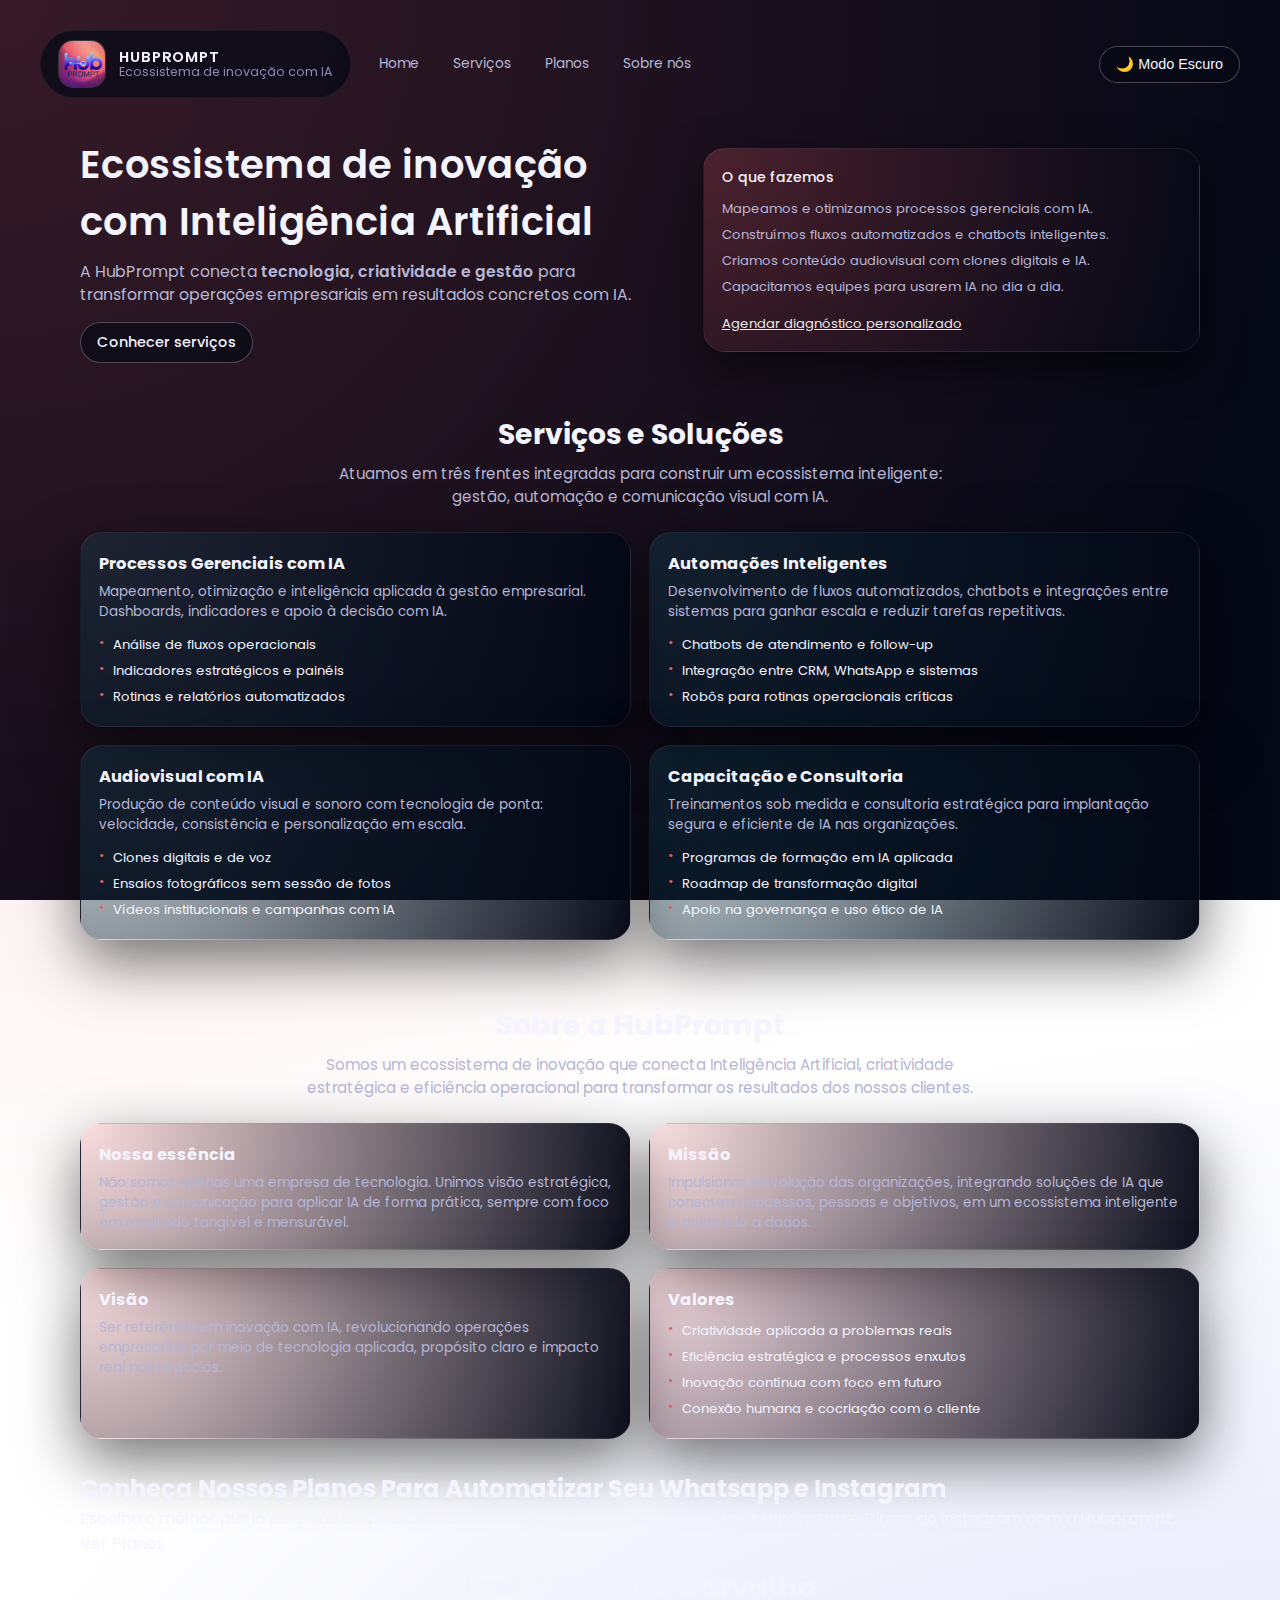
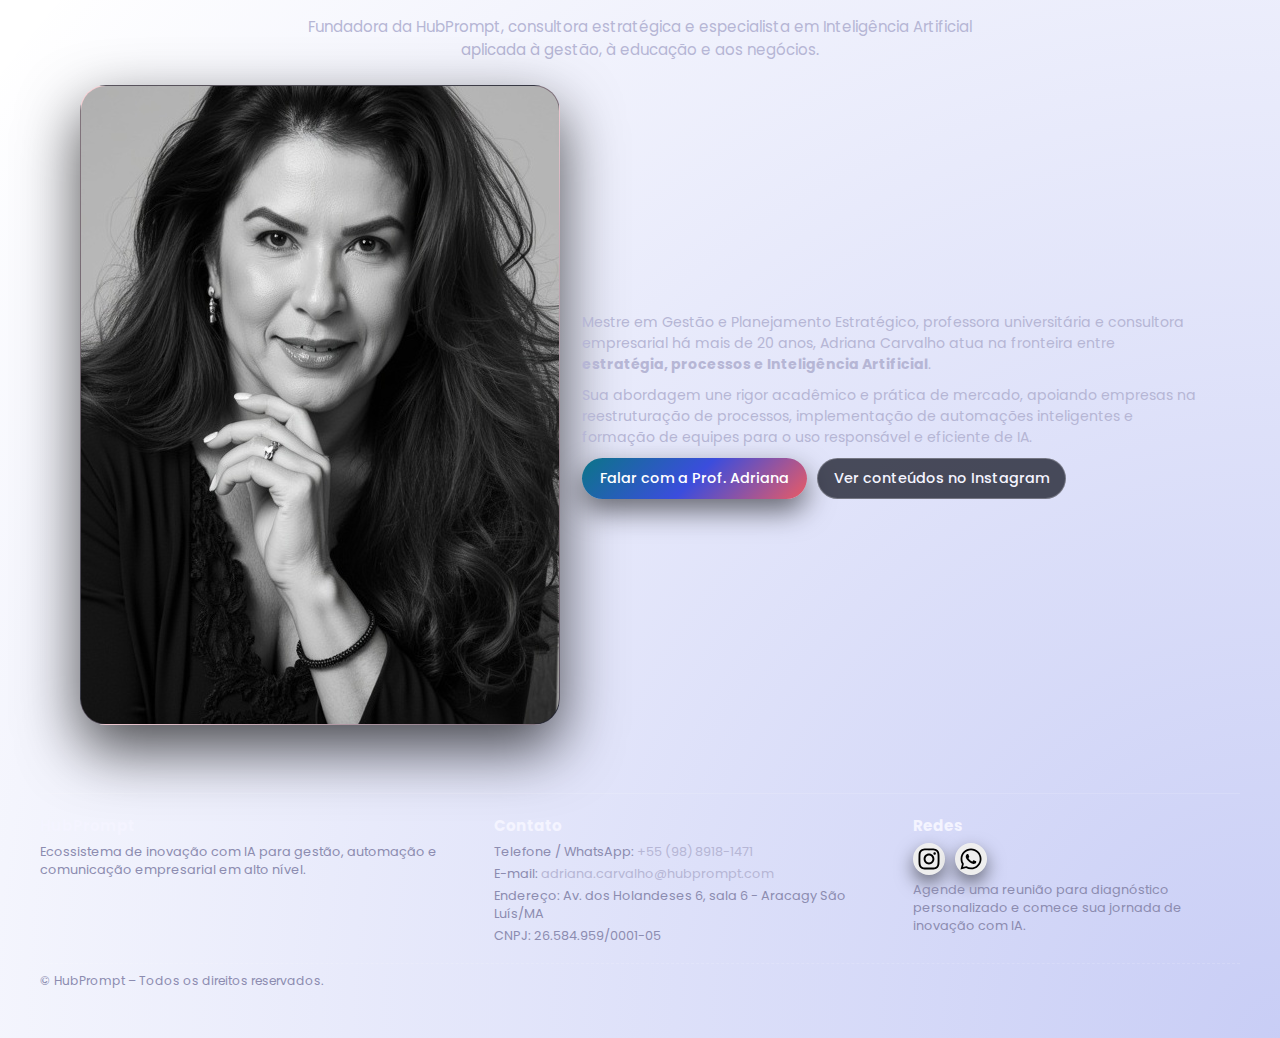
<file: index.html>
<!DOCTYPE html>
<html lang="pt-br">

<head>
    <meta charset="UTF-8" />
    <meta name="viewport" content="width=device-width, initial-scale=1.0" />
    <title>HubPrompt – Ecossistema de Inovação com IA</title>

    <!-- Fonte Google -->
    <link rel="preconnect" href="https://fonts.googleapis.com">
    <link rel="preconnect" href="https://fonts.gstatic.com" crossorigin>
    <link href="https://fonts.googleapis.com/css2?family=Poppins:wght@300;400;500;600;700&display=swap"
        rel="stylesheet">

    <!-- Ícones (Instagram / WhatsApp) -->
    <link rel="stylesheet" href="https://cdnjs.cloudflare.com/ajax/libs/font-awesome/6.5.0/css/all.min.css"
        integrity="sha512-DTOQO9RWCH3ppGqcWaEA1BIZOC6xxalwEsw9c2QQeAIftl+Vegovlnee1c9QX4TctnWMn13TZye+giMm8e2LwA=="
        crossorigin="anonymous" referrerpolicy="no-referrer" />

    <link rel="stylesheet" href="./style.css" />
</head>

<body>
    <div class="page-wrapper">

        <!-- HEADER + MENU -->
        <header class="top-bar">
            <div class="brand">
                <img src="./assets/Imagem do WhatsApp de 2025-10-01 à(s) 16.12.24_e178acae.jpg" alt="HubPrompt"
                    class="brand-logo">
                <div class="brand-text">
                    <span class="brand-name">HubPrompt</span>
                    <span class="brand-tagline">Ecossistema de inovação com IA</span>
                </div>
            </div>

            <nav class="main-nav">
                <a href="./index.html" style="text-decoration: none;">Home</a>
                <a href="#servicos" style="text-decoration: none;">Serviços</a>
                <a href="planos.html" style="text-decoration: none;">Planos</a>
                <a href="#sobre" style="text-decoration: none;">Sobre nós</a>
            </nav>

            <!-- Botão para alternar o tema -->
            <button id="theme-toggle" class="btn-secondary" style="margin-left:auto;">
                🌙 Modo Escuro
            </button>
        </header>


        <main class="hero">

            <!-- HOME -->
            <section id="home" class="section home-section">
                <div class="home-content">
                    <div class="home-text">
                        <h1>Ecossistema de inovação com Inteligência Artificial</h1>
                        <p class="home-lead">
                            A HubPrompt conecta <strong>tecnologia, criatividade e gestão</strong> para
                            transformar operações empresariais em resultados concretos com IA.
                        </p>

                        <div class="home-actions">
                            <a href="#servicos" class="btn-secondary" style="text-decoration: none;">
                                Conhecer serviços
                            </a>
                        </div>
                    </div>

                    <div class="home-highlight">
                        <div class="home-card">
                            <p class="home-card-title">O que fazemos</p>
                            <ul class="home-card-list">
                                <li>Mapeamos e otimizamos processos gerenciais com IA.</li>
                                <li>Construímos fluxos automatizados e chatbots inteligentes.</li>
                                <li>Criamos conteúdo audiovisual com clones digitais e IA.</li>
                                <li>Capacitamos equipes para usarem IA no dia a dia.</li>
                            </ul>
                            <a href="mailto:adriana.carvalho@hubprompt.com" style="text-decoration: underline;"
                                class="home-card-link">
                                Agendar diagnóstico personalizado
                            </a>
                        </div>
                    </div>
                </div>
            </section>

            <!-- SERVIÇOS -->
            <section id="servicos" class="section services-section">
                <header class="section-header">
                    <h2>Serviços e Soluções</h2>
                    <p>
                        Atuamos em três frentes integradas para construir um ecossistema inteligente:<br>
                        gestão, automação e comunicação visual com IA.
                    </p>
                </header>

                <div class="services-grid">
                    <article class="service-card">
                        <h3>Processos Gerenciais com IA</h3>
                        <p>
                            Mapeamento, otimização e inteligência aplicada à gestão empresarial.
                            Dashboards, indicadores e apoio à decisão com IA.
                        </p>
                        <ul>
                            <li>Análise de fluxos operacionais</li>
                            <li>Indicadores estratégicos e painéis</li>
                            <li>Rotinas e relatórios automatizados</li>
                        </ul>
                    </article>

                    <article class="service-card">
                        <h3>Automações Inteligentes</h3>
                        <p>
                            Desenvolvimento de fluxos automatizados, chatbots e integrações entre
                            sistemas para ganhar escala e reduzir tarefas repetitivas.
                        </p>
                        <ul>
                            <li>Chatbots de atendimento e follow-up</li>
                            <li>Integração entre CRM, WhatsApp e sistemas</li>
                            <li>Robôs para rotinas operacionais críticas</li>
                        </ul>
                    </article>

                    <article class="service-card">
                        <h3>Audiovisual com IA</h3>
                        <p>
                            Produção de conteúdo visual e sonoro com tecnologia de ponta: velocidade,
                            consistência e personalização em escala.
                        </p>
                        <ul>
                            <li>Clones digitais e de voz</li>
                            <li>Ensaios fotográficos sem sessão de fotos</li>
                            <li>Vídeos institucionais e campanhas com IA</li>
                        </ul>
                    </article>

                    <article class="service-card">
                        <h3>Capacitação e Consultoria</h3>
                        <p>
                            Treinamentos sob medida e consultoria estratégica para implantação segura
                            e eficiente de IA nas organizações.
                        </p>
                        <ul>
                            <li>Programas de formação em IA aplicada</li>
                            <li>Roadmap de transformação digital</li>
                            <li>Apoio na governança e uso ético de IA</li>
                        </ul>
                    </article>
                </div>
            </section>

            <!-- SOBRE NÓS -->
            <section id="sobre" class="section about-section">
                <header class="section-header">
                    <h2>Sobre a HubPrompt</h2>
                    <p>
                        Somos um ecossistema de inovação que conecta Inteligência Artificial, criatividade estratégica
                        e eficiência operacional para transformar os resultados dos nossos clientes.
                    </p>
                </header>

                <div class="about-grid">
                    <article class="about-card">
                        <h3>Nossa essência</h3>
                        <p>
                            Não somos apenas uma empresa de tecnologia. Unimos visão estratégica, gestão e comunicação
                            para aplicar IA de forma prática, sempre com foco em resultado tangível e mensurável.
                        </p>
                    </article>

                    <article class="about-card">
                        <h3>Missão</h3>
                        <p>
                            Impulsionar a evolução das organizações, integrando soluções de IA que conectem processos,
                            pessoas e objetivos, em um ecossistema inteligente e orientado a dados.
                        </p>
                    </article>

                    <article class="about-card">
                        <h3>Visão</h3>
                        <p>
                            Ser referência em inovação com IA, revolucionando operações empresariais por meio de
                            tecnologia aplicada, propósito claro e impacto real nos negócios.
                        </p>
                    </article>

                    <article class="about-card">
                        <h3>Valores</h3>
                        <ul>
                            <li>Criatividade aplicada a problemas reais</li>
                            <li>Eficiência estratégica e processos enxutos</li>
                            <li>Inovação contínua com foco em futuro</li>
                            <li>Conexão humana e cocriação com o cliente</li>
                        </ul>
                    </article>
                </div>
            </section>

            <!-- PLANOS -->
            <section class="section-planos">
                <div class="conteudo-planos">
                    <h2>Conheça Nossos Planos Para Automatizar Seu Whatsapp e Instagram</h2>
                    <p>Escolha o melhor plano para sua empresa e transforme o seu atendimento digital por WhatsApp e
                        Direct do instagram com a Hubprompt.</p>
                    <a href="planos.html" class="btn-planos" style="text-decoration: none;">Ver Planos</a>
                </div>
            </section>


            <!-- PROF. ADRIANA -->
            <section id="adriana" class="section adriana-section">
                <header class="section-header">
                    <h2>Prof.ª Adriana Carvalho</h2>
                    <p>
                        Fundadora da HubPrompt, consultora estratégica e especialista em Inteligência Artificial
                        aplicada
                        à gestão, à educação e aos negócios.
                    </p>
                </header>

                <div class="adriana-grid">
                    <div class="adriana-photo-wrap">
                        <div class="adriana-photo-placeholder">
                            <span>Foto da Prof. Adriana<br><img
                                    src="./assets/Imagem do WhatsApp de 2025-10-02 à(s) 09.31.58_2d2913b9.jpg"
                                    alt=""></span>
                        </div>
                        <!-- Exemplo quando tiver a imagem:
                    <img src="./assets/prof-adriana.jpg" alt="Prof.ª Adriana Carvalho" class="adriana-photo">
                    -->
                    </div>

                    <div class="adriana-content">
                        <p>
                            Mestre em Gestão e Planejamento Estratégico, professora universitária e consultora
                            empresarial há mais de 20 anos, Adriana Carvalho atua na fronteira entre
                            <strong>estratégia, processos e Inteligência Artificial</strong>.
                        </p>
                        <p>
                            Sua abordagem une rigor acadêmico e prática de mercado, apoiando empresas na
                            reestruturação de processos, implementação de automações inteligentes e formação
                            de equipes para o uso responsável e eficiente de IA.
                        </p>

                        <div class="adriana-cta">
                            <a href="https://wa.me/559889181471?text=Ol%C3%A1%2C%20Prof.%C2%AA%20Adriana%2C%20vim%20do%20site%20da%20HubPrompt%20e%20gostaria%20de%20agendar%20uma%20conversa."
                                target="_blank" rel="noopener" class="btn-primary btn-home" style="text-decoration: none;">
                                Falar com a Prof. Adriana
                            </a>
                            <a href="https://www.instagram.com/hubprompt.ofc/" target="_blank" rel="noopener"
                                class="btn-secondary">
                                Ver conteúdos no Instagram
                            </a>
                        </div>
                    </div>
                </div>
            </section>
        </main>

        <!-- RODAPÉ -->
        <footer class="site-footer">
            <div class="footer-main">
                <div class="footer-block">
                    <h4>HubPrompt</h4>
                    <p>
                        Ecossistema de inovação com IA para gestão, automação e comunicação
                        empresarial em alto nível.
                    </p>
                </div>

                <div class="footer-block">
                    <h4>Contato</h4>
                    <p>Telefone / WhatsApp:
                        <a href="https://wa.me/559889181471?text=Ol%C3%A1%2C%20vim%20do%20site%20da%20HubPrompt%20e%20quero%20falar%20sobre%20as%20solu%C3%A7%C3%B5es%20com%20IA."
                            target="_blank" rel="noopener">
                            +55 (98) 8918-1471
                        </a>
                    </p>
                    <p>E-mail: <a href="mailto:adriana.carvalho@hubprompt.com">adriana.carvalho@hubprompt.com</a></p>
                    <p>Endereço: Av. dos Holandeses 6, sala 6 - Aracagy São Luís/MA</p>
                    <p>CNPJ: 26.584.959/0001-05</p>
                </div>

                <div class="footer-block">
                    <h4>Redes</h4>
                    <div class="footer-social">
                        <a href="https://www.instagram.com/hubprompt.ofc/" target="_blank" rel="noopener"
                            class="social-link">
                            <svg xmlns="http://www.w3.org/2000/svg"
                                viewBox="0 0 640 640"><!--!Font Awesome Free v7.1.0 by @fontawesome - https://fontawesome.com License - https://fontawesome.com/license/free Copyright 2025 Fonticons, Inc.-->
                                <path
                                    d="M320.3 205C256.8 204.8 205.2 256.2 205 319.7C204.8 383.2 256.2 434.8 319.7 435C383.2 435.2 434.8 383.8 435 320.3C435.2 256.8 383.8 205.2 320.3 205zM319.7 245.4C360.9 245.2 394.4 278.5 394.6 319.7C394.8 360.9 361.5 394.4 320.3 394.6C279.1 394.8 245.6 361.5 245.4 320.3C245.2 279.1 278.5 245.6 319.7 245.4zM413.1 200.3C413.1 185.5 425.1 173.5 439.9 173.5C454.7 173.5 466.7 185.5 466.7 200.3C466.7 215.1 454.7 227.1 439.9 227.1C425.1 227.1 413.1 215.1 413.1 200.3zM542.8 227.5C541.1 191.6 532.9 159.8 506.6 133.6C480.4 107.4 448.6 99.2 412.7 97.4C375.7 95.3 264.8 95.3 227.8 97.4C192 99.1 160.2 107.3 133.9 133.5C107.6 159.7 99.5 191.5 97.7 227.4C95.6 264.4 95.6 375.3 97.7 412.3C99.4 448.2 107.6 480 133.9 506.2C160.2 532.4 191.9 540.6 227.8 542.4C264.8 544.5 375.7 544.5 412.7 542.4C448.6 540.7 480.4 532.5 506.6 506.2C532.8 480 541 448.2 542.8 412.3C544.9 375.3 544.9 264.5 542.8 227.5zM495 452C487.2 471.6 472.1 486.7 452.4 494.6C422.9 506.3 352.9 503.6 320.3 503.6C287.7 503.6 217.6 506.2 188.2 494.6C168.6 486.8 153.5 471.7 145.6 452C133.9 422.5 136.6 352.5 136.6 319.9C136.6 287.3 134 217.2 145.6 187.8C153.4 168.2 168.5 153.1 188.2 145.2C217.7 133.5 287.7 136.2 320.3 136.2C352.9 136.2 423 133.6 452.4 145.2C472 153 487.1 168.1 495 187.8C506.7 217.3 504 287.3 504 319.9C504 352.5 506.7 422.6 495 452z" />
                            </svg>
                        </a>
                        <a href="https://wa.me/559889181471?text=Ol%C3%A1%2C%20vim%20do%20site%20da%20HubPrompt%20e%20quero%20falar%20sobre%20as%20solu%C3%A7%C3%B5es%20com%20IA."
                            target="_blank" rel="noopener" class="social-link">
                            <svg xmlns="http://www.w3.org/2000/svg"
                                viewBox="0 0 640 640"><!--!Font Awesome Free v7.1.0 by @fontawesome - https://fontawesome.com License - https://fontawesome.com/license/free Copyright 2025 Fonticons, Inc.-->
                                <path
                                    d="M476.9 161.1C435 119.1 379.2 96 319.9 96C197.5 96 97.9 195.6 97.9 318C97.9 357.1 108.1 395.3 127.5 429L96 544L213.7 513.1C246.1 530.8 282.6 540.1 319.8 540.1L319.9 540.1C442.2 540.1 544 440.5 544 318.1C544 258.8 518.8 203.1 476.9 161.1zM319.9 502.7C286.7 502.7 254.2 493.8 225.9 477L219.2 473L149.4 491.3L168 423.2L163.6 416.2C145.1 386.8 135.4 352.9 135.4 318C135.4 216.3 218.2 133.5 320 133.5C369.3 133.5 415.6 152.7 450.4 187.6C485.2 222.5 506.6 268.8 506.5 318.1C506.5 419.9 421.6 502.7 319.9 502.7zM421.1 364.5C415.6 361.7 388.3 348.3 383.2 346.5C378.1 344.6 374.4 343.7 370.7 349.3C367 354.9 356.4 367.3 353.1 371.1C349.9 374.8 346.6 375.3 341.1 372.5C308.5 356.2 287.1 343.4 265.6 306.5C259.9 296.7 271.3 297.4 281.9 276.2C283.7 272.5 282.8 269.3 281.4 266.5C280 263.7 268.9 236.4 264.3 225.3C259.8 214.5 255.2 216 251.8 215.8C248.6 215.6 244.9 215.6 241.2 215.6C237.5 215.6 231.5 217 226.4 222.5C221.3 228.1 207 241.5 207 268.8C207 296.1 226.9 322.5 229.6 326.2C232.4 329.9 268.7 385.9 324.4 410C359.6 425.2 373.4 426.5 391 423.9C401.7 422.3 423.8 410.5 428.4 397.5C433 384.5 433 373.4 431.6 371.1C430.3 368.6 426.6 367.2 421.1 364.5z" />
                            </svg>
                        </a>
                    </div>
                    <p class="footer-small">
                        Agende uma reunião para diagnóstico personalizado e comece sua jornada de inovação com IA.
                    </p>
                </div>
            </div>

            <div class="footer-bottom">
                <span>© HubPrompt – Todos os direitos reservados.</span>
            </div>
        </footer>
    </div>

    <script src="./toglee_theme.js"></script>
</body>

</html>
</file>
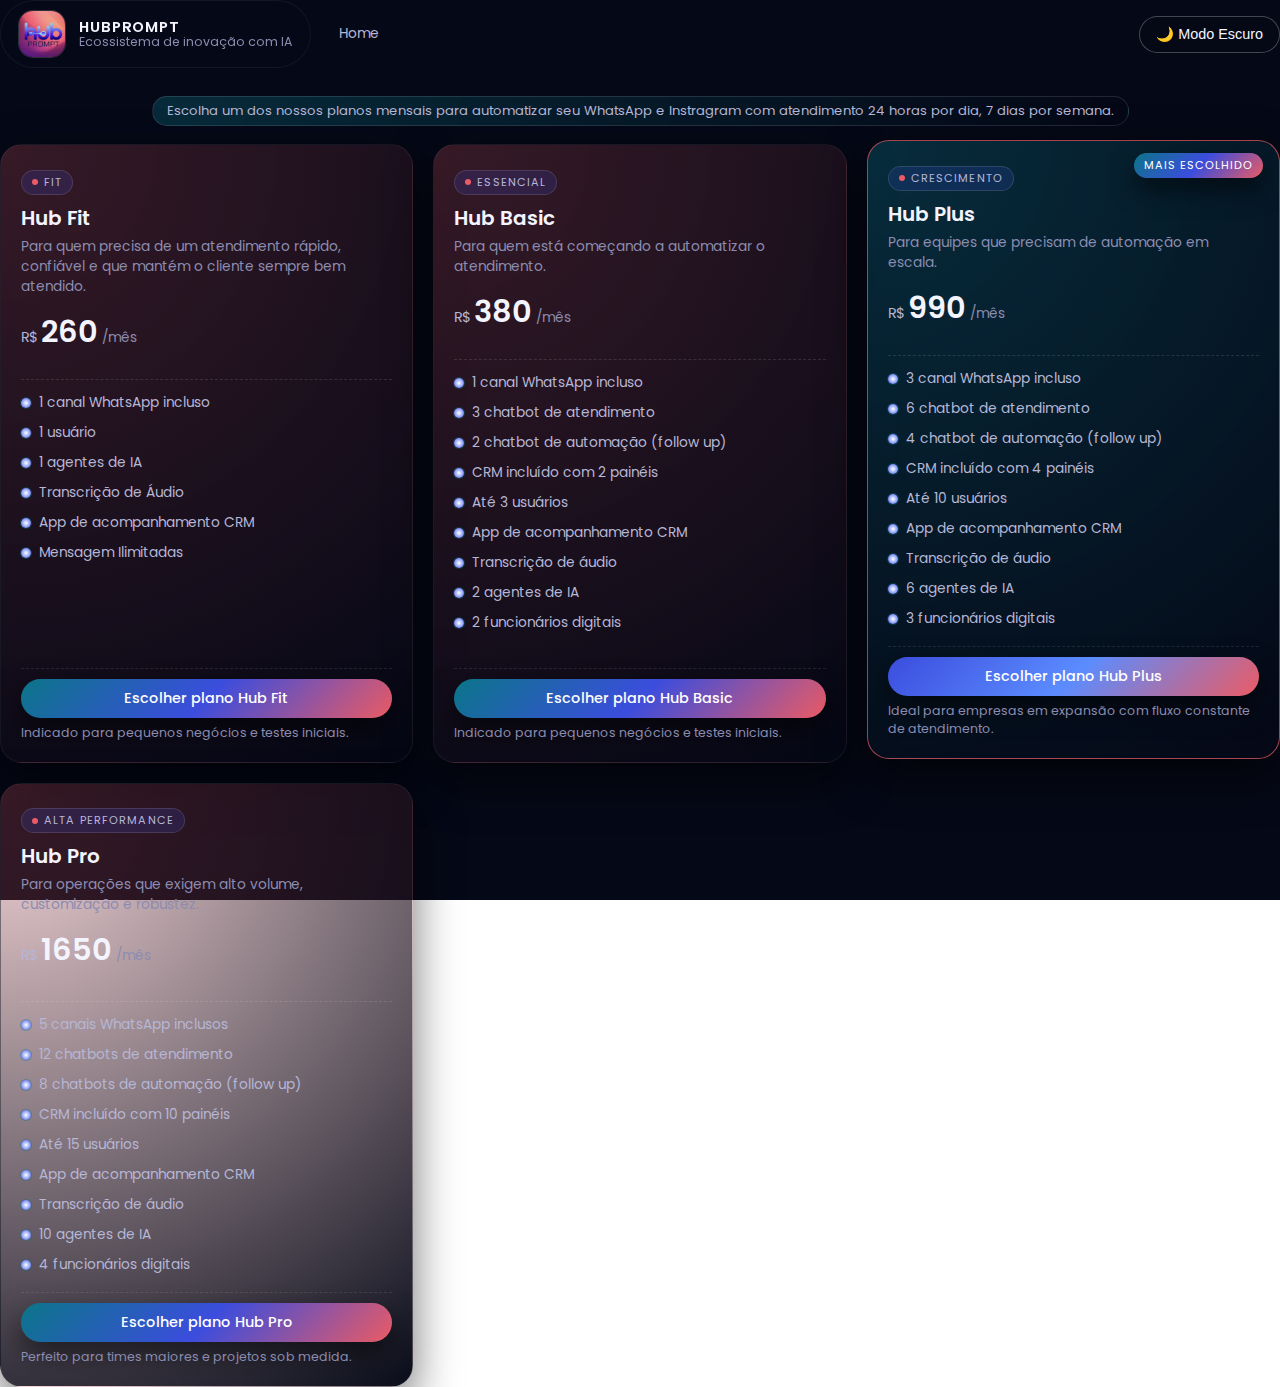
<file: planos.html>
<!DOCTYPE html>
<html lang="en">

<head>
    <meta charset="UTF-8" />
    <meta name="viewport" content="width=device-width, initial-scale=1.0" />
    <title>Planos HubPrompt</title>

    <!-- Fonte Google -->
    <link rel="preconnect" href="https://fonts.googleapis.com">
    <link rel="preconnect" href="https://fonts.gstatic.com" crossorigin>
    <link href="https://fonts.googleapis.com/css2?family=Poppins:wght@300;400;500;600;700&display=swap"
        rel="stylesheet">

    <!-- Ícones (Instagram / WhatsApp) -->
    <link rel="stylesheet" href="https://cdnjs.cloudflare.com/ajax/libs/font-awesome/6.5.0/css/all.min.css"
        integrity="sha512-DTOQO9RWCH3ppGqcWaEA1BIZOC6xxalwEsw9c2QQeAIftl+Vegovlnee1c9QX4TctnWMn13TZye+giMm8e2LwA=="
        crossorigin="anonymous" referrerpolicy="no-referrer" />

    <link rel="stylesheet" href="./style.css" />
</head>

<body>
    <!-- HEADER + MENU -->
    <header class="top-bar">
        <div class="brand">
            <!-- Troque o src abaixo pelo caminho da sua logo -->
            <img src="./assets/Imagem do WhatsApp de 2025-10-01 à(s) 16.12.24_e178acae.jpg" alt="HubPrompt"
                class="brand-logo">
            <div class="brand-text">
                <span class="brand-name">HubPrompt</span>
                <span class="brand-tagline">Ecossistema de inovação com IA</span>
            </div>
        </div>

        <nav class="main-nav">
            <a href="./index.html" style="text-decoration: none;">Home</a>
        </nav>
        <!-- Botão para alternar o tema -->
        <button id="theme-toggle" class="btn-secondary" style="margin-left:auto;">
            🌙 Modo Escuro
        </button>
    </header>
    <section class="plans">
        <div class="plans-toggle">
            <span class="plans-label"> Escolha um dos nossos planos mensais para automatizar seu WhatsApp e Instragram
                com atendimento 24 horas por dia, 7 dias por semana.</span>
        </div>

        <div class="plans-grid">
            <!-- PLANO 1 -->

            <article class="plan-card">
                <div class="plan-header">
                    <span class="plan-badge">Fit</span>
                    <h3>Hub Fit</h3>
                    <p class="plan-subtitle">
                        Para quem precisa de um atendimento rápido, confiável e que mantém o cliente sempre bem atendido.
                    </p>
                    <div class="plan-price">
                        <span class="currency">R$</span>
                        <span class="value">260</span>
                        <span class="period">/mês</span>
                    </div>
                </div>

                <ul class="plan-features">
                    <li><span>1 canal WhatsApp incluso</span></li>
                    <li>1 usuário</li>
                    <li><span>1 agentes de IA</span></li>
                    <li><span>Transcrição de Áudio</span></li>
                    <li>App de acompanhamento CRM </li>
                    <li><span>Mensagem Ilimitadas</span></li>
                </ul>

                <div class="plan-footer">
                    <a href="https://wa.me/559889181471?text=Ol%C3%A1%2C%20vim%20do%20site%20da%20HubPrompt%20e%20tenho%20interesse%20no%20plano%20Starter."
                        target="_blank" rel="noopener" class="btn-primary">
                        Escolher plano Hub Fit
                    </a>
                    <p class="plan-footnote">Indicado para pequenos negócios e testes iniciais.</p>
                </div>
            </article>

            <article class="plan-card">
                <div class="plan-header">
                    <span class="plan-badge">Essencial</span>
                    <h3>Hub Basic</h3>
                    <p class="plan-subtitle">
                        Para quem está começando a automatizar o atendimento.
                    </p>
                    <div class="plan-price">
                        <span class="currency">R$</span>
                        <span class="value">380</span>
                        <span class="period">/mês</span>
                    </div>
                </div>

                <ul class="plan-features">
                    <li><span>1 canal WhatsApp incluso</span></li>
                    <li><span>3 chatbot de atendimento</span></li>
                    <li><span>2 chatbot de automação (follow up)</span></li>
                    <li><span>CRM incluído com 2 painéis</span></li>
                    <li><span>Até 3 usuários</span></li>
                    <li>App de acompanhamento CRM </li>
                    <li><span>Transcrição de áudio</span></li>
                    <li><span>2 agentes de IA</span></li>
                    <li><span>2 funcionários digitais</span></li>
                </ul>

                <div class="plan-footer">
                    <a href="https://wa.me/559889181471?text=Ol%C3%A1%2C%20vim%20do%20site%20da%20HubPrompt%20e%20tenho%20interesse%20no%20plano%20Starter."
                        target="_blank" rel="noopener" class="btn-primary">
                        Escolher plano Hub Basic
                    </a>
                    <p class="plan-footnote">Indicado para pequenos negócios e testes iniciais.</p>
                </div>
            </article>

            <!-- PLANO 2 (DESTAQUE) -->
            <article class="plan-card plan-featured">
                <div class="plan-ribbon">Mais escolhido</div>

                <div class="plan-header">
                    <span class="plan-badge">Crescimento</span>
                    <h3>Hub Plus</h3>
                    <p class="plan-subtitle">
                        Para equipes que precisam de automação em escala.
                    </p>
                    <div class="plan-price">
                        <span class="currency">R$</span>
                        <span class="value">990</span>
                        <span class="period">/mês</span>
                    </div>
                </div>

                <ul class="plan-features">

                    <li><span>3 canal WhatsApp incluso</span></li>
                    <li><span>6 chatbot de atendimento</span></li>
                    <li><span>4 chatbot de automação (follow up)</span></li>
                    <li><span>CRM incluído com 4 painéis</span></li>
                    <li><span>Até 10 usuários</span></li>
                    <li>App de acompanhamento CRM </li>
                    <li><span>Transcrição de áudio</span></li>
                    <li><span>6 agentes de IA</span></li>
                    <li><span>3 funcionários digitais</span></li>

                </ul>

                <div class="plan-footer">
                    <a href="https://wa.me/559889181471?text=Ol%C3%A1%2C%20vim%20do%20site%20da%20HubPrompt%20e%20tenho%20interesse%20no%20plano%20Professional."
                        target="_blank" rel="noopener" class="btn-primary btn-primary-full">
                        Escolher plano Hub Plus
                    </a>
                    <p class="plan-footnote">
                        Ideal para empresas em expansão com fluxo constante de atendimento.
                    </p>
                </div>
            </article>

            <!-- PLANO 3 -->
            <article class="plan-card">
                <div class="plan-header">
                    <span class="plan-badge">Alta performance</span>
                    <h3>Hub Pro</h3>
                    <p class="plan-subtitle">
                        Para operações que exigem alto volume, customização e robustez.
                    </p>
                    <div class="plan-price">
                        <span class="currency">R$</span>
                        <span class="value">1650</span>
                        <span class="period">/mês</span>
                    </div>
                    <p class="plan-note">

                    </p>
                </div>

                <ul class="plan-features">
                    <li><span>5 canais WhatsApp inclusos</span></li>
                    <li><span>12 chatbots de atendimento</span></li>
                    <li><span>8 chatbots de automação (follow up)</span></li>
                    <li><span>CRM incluído com 10 painéis</span></li>
                    <li><span>Até 15 usuários</span></li>
                    <li>App de acompanhamento CRM </li>
                    <li><span>Transcrição de áudio</span></li>
                    <li><span>10 agentes de IA</span></li>
                    <li><span>4 funcionários digitais</span></li>
                </ul>

                <div class="plan-footer">
                    <a href="https://wa.me/559889181471?text=Ol%C3%A1%2C%20vim%20do%20site%20da%20HubPrompt%20e%20quero%20um%20projeto%20Enterprise%20sob%20medida."
                        target="_blank" rel="noopener" class="btn-primary">
                        Escolher plano Hub Pro
                    </a>
                    <p class="plan-footnote">
                        Perfeito para times maiores e projetos sob medida.
                    </p>
                </div>
            </article>
        </div>
    </section>
</body>
<script src="./toglee_theme.js"></script>

</html>
</file>
<file: style.css>
:root {
    --color-bg: #050816;
    --color-bg-alt: #110820;
    --color-card: rgba(8, 9, 28, 0.95);
    --color-border: rgba(255, 255, 255, 0.06);

    /* Degradê inspirado na sua logo */
    --gradient-main: linear-gradient(135deg, #0b7588, #3b4ddd, #ea5b64);
    --gradient-soft: linear-gradient(145deg, rgba(11, 117, 136, 0.15), rgba(234, 91, 100, 0.18));

    --color-primary: #3b4ddd;
    --color-primary-soft: rgba(59, 77, 221, 0.18);

    --text-main: #f4f4ff;
    --text-muted: #b6b6d5;
    --text-soft: #8c8cb0;
    --accent: #ea5b64;

    --radius-lg: 22px;
    --radius-full: 999px;

    --shadow-soft: 0 22px 60px rgba(0, 0, 0, 0.55);
    --shadow-card: 0 18px 45px rgba(0, 0, 0, 0.55);
}

*,
*::before,
*::after {
    box-sizing: border-box;
    margin: 0;
    padding: 0;
}

html,
body {
    height: 100%;
    scroll-behavior: smooth;
}

body {
    font-family: "Poppins", system-ui, -apple-system, BlinkMacSystemFont, "Segoe UI", sans-serif;
    background: radial-gradient(#050816 42%) fixed;
    color: var(--text-main);
    -webkit-font-smoothing: antialiased;
}

a {
    color: inherit;
    text-decoration: none;
}

.page-wrapper {
    min-height: 100vh;
    display: flex;
    flex-direction: column;
    padding: 24px 18px 40px;
    background: radial-gradient(circle at top left, rgba(234, 91, 100, 0.22) 0, transparent 45%),
                radial-gradient(circle at bottom right, rgba(59, 77, 221, 0.28) 0, transparent 55%);
}

/* HEADER / BRAND + MENU */

.top-bar {
    display: flex;
    align-items: center;
    justify-content: space-between;
    gap: 18px;
    margin-bottom: 28px;
}

.brand {
    display: flex;
    align-items: center;
    gap: 14px;
    padding: 10px 18px;
    border-radius: 999px;
    background: rgba(5, 8, 22, 0.72);
    backdrop-filter: blur(16px);
    border: 1px solid rgba(255, 255, 255, 0.06);
}

.brand-logo {
    width: 46px;
    height: 46px;
    border-radius: 14px;
    object-fit: cover;
    background: var(--gradient-main);
    box-shadow: 0 0 0 1px rgba(255, 255, 255, 0.16);
}

.brand-text {
    display: flex;
    flex-direction: column;
    line-height: 1.1;
}

.brand-name {
    font-weight: 600;
    letter-spacing: 0.06em;
    font-size: 0.92rem;
    text-transform: uppercase;
}

.brand-tagline {
    font-size: 0.78rem;
    color: var(--text-soft);
}

.main-nav {
    display: flex;
    align-items: center;
    gap: 14px;
    font-size: 0.86rem;
}

.main-nav a {
    padding: 6px 10px;
    border-radius: 999px;
    color: var(--text-muted);
    transition: background 0.2s ease, color 0.2s ease, transform 0.15s ease;
}

.main-nav a:hover {
    background: rgba(5, 8, 22, 0.8);
    color: #ffffff;
    transform: translateY(-1px);
}

.nav-cta {
    padding-inline: 14px;
    background-image: var(--gradient-main);
    color: #ffffff;
    display: inline-flex;
    align-items: center;
    gap: 8px;
    box-shadow: 0 12px 26px rgba(0, 0, 0, 0.55);
}

.nav-cta i {
    font-size: 1rem;
}

/* ÁREA PRINCIPAL / SEÇÕES */

.hero {
    flex: 1;
    max-width: 1120px;
    width: 100%;
    margin: 0 auto;
}

.section {
    padding-block: 32px;
}

/* HOME */

.home-section {
    padding-top: 10px;
    padding-bottom: 40px;
}

.home-content {
    display: grid;
    grid-template-columns: 1.2fr 1fr;
    gap: 26px;
    align-items: stretch;
}

.home-text h1 {
    font-size: clamp(1.9rem, 2.8vw, 2.6rem);
    font-weight: 600;
    letter-spacing: 0.01em;
    margin-bottom: 10px;
}

.home-lead {
    font-size: 0.98rem;
    color: var(--text-muted);
    max-width: 560px;
}

.home-lead strong {
    font-weight: 600;
}

.home-pillars {
    display: grid;
    grid-template-columns: repeat(2, minmax(0, 1fr));
    gap: 10px;
    margin: 18px 0 10px;
}

.home-pill {
    padding: 10px 12px;
    border-radius: 18px;
    background: radial-gradient(circle at top left, rgba(11, 117, 136, 0.26), rgba(5, 8, 22, 0.96));
    border: 1px solid rgba(255, 255, 255, 0.06);
}

.pill-title {
    display: block;
    font-size: 0.82rem;
    font-weight: 500;
}

.pill-desc {
    display: block;
    font-size: 0.78rem;
    color: var(--text-soft);
}

.home-actions {
    display: flex;
    flex-wrap: wrap;
    gap: 10px;
    margin-top: 16px;
}

.btn-primary {
    width: 100%;
    border: none;
    border-radius: var(--radius-full);
    padding: 9px 16px;
    font-size: 0.9rem;
    font-weight: 500;
    cursor: pointer;
    background-image: var(--gradient-main);
    color: #ffffff;
    box-shadow: 0 12px 28px rgba(0, 0, 0, 0.55);
    display: inline-flex;
    align-items: center;
    justify-content: center;
    gap: 6px;
    transition: transform 0.18s ease, box-shadow 0.18s ease, filter 0.18s ease;
}

.btn-primary:hover {
    transform: translateY(-1px);
    box-shadow: 0 16px 36px rgba(0, 0, 0, 0.7);
    filter: brightness(1.05);
}

.btn-primary:active {
    transform: translateY(0);
    box-shadow: 0 6px 18px rgba(0, 0, 0, 0.55);
}

.btn-home {
    width: auto;
    padding-inline: 18px;
}

.btn-secondary {
    border-radius: var(--radius-full);
    padding: 9px 16px;
    font-size: 0.9rem;
    font-weight: 500;
    cursor: pointer;
    border: 1px solid rgba(255, 255, 255, 0.25);
    background: rgba(5, 8, 22, 0.7);
    color: var(--text-main);
    display: inline-flex;
    align-items: center;
    justify-content: center;
    gap: 6px;
    transition: background 0.18s ease, transform 0.18s ease, box-shadow 0.18s ease;
}

.btn-secondary:hover {
    background: rgba(5, 8, 22, 0.9);
    transform: translateY(-1px);
    box-shadow: 0 10px 24px rgba(0, 0, 0, 0.5);
}

.home-small {
    margin-top: 18px;
    font-size: 0.8rem;
    color: var(--text-soft);
}

.home-highlight {
    display: flex;
    align-items: center;
}

.home-card {
    width: 100%;
    border-radius: 22px;
    padding: 18px 18px 16px;
    background: radial-gradient(circle at top left, rgba(234, 91, 100, 0.24), rgba(5, 8, 22, 0.98));
    border: 1px solid rgba(255, 255, 255, 0.08);
    box-shadow: var(--shadow-card);
}

.home-card-title {
    font-size: 0.88rem;
    font-weight: 500;
    margin-bottom: 8px;
}

.home-card-list {
    list-style: none;
    font-size: 0.82rem;
    color: var(--text-muted);
    margin-bottom: 10px;
}

.home-card-list li {
    padding-block: 3px;
}

.home-card-link {
    display: inline-flex;
    align-items: center;
    gap: 6px;
    font-size: 0.82rem;
    color: #ffffff;
    opacity: 0.9;
}

.home-card-link:hover {
    opacity: 1;
}

/* TÍTULOS DE SEÇÃO */

.section-header {
    text-align: center;
    max-width: 680px;
    margin: 0 auto 24px;
}

.section-header h2 {
    font-size: clamp(1.5rem, 2.2vw, 2rem);
    margin-bottom: 6px;
}

.section-header p {
    font-size: 0.94rem;
    color: var(--text-muted);
}

/* SERVIÇOS */

.services-section {
    padding-top: 10px;
}

.services-grid {
    display: grid;
    grid-template-columns: repeat(2, minmax(0, 1fr));
    gap: 18px;
}

.service-card {
    border-radius: var(--radius-lg);
    padding: 18px 18px 16px;
    background: radial-gradient(circle at top left, rgba(11, 117, 136, 0.18), rgba(5, 8, 22, 0.98));
    border: 1px solid rgba(255, 255, 255, 0.07);
    box-shadow: var(--shadow-soft);
    font-size: 0.88rem;
}

.service-card h3 {
    font-size: 1.02rem;
    margin-bottom: 6px;
}

.service-card p {
    font-size: 0.84rem;
    color: var(--text-muted);
    margin-bottom: 10px;
}

.service-card ul {
    list-style: none;
    font-size: 0.82rem;
}

.service-card ul li {
    position: relative;
    padding-left: 14px;
    padding-block: 3px;
}

.service-card ul li::before {
    content: "•";
    position: absolute;
    left: 0;
    top: 1px;
    color: var(--accent);
}

/* PLANOS (mantém base original) */

.plans {
    margin-top: 18px;
}

.plans-toggle {
    display: flex;
    justify-content: center;
    margin-bottom: 18px;
}

.plans-label {
    font-size: 0.82rem;
    padding: 4px 14px;
    border-radius: var(--radius-full);
    border: 1px solid rgba(255, 255, 255, 0.12);
    background: radial-gradient(circle at top left, rgba(11, 117, 136, 0.32), rgba(5, 8, 22, 0.9));
    color: var(--text-muted);
}

/* GRID PLANOS */

.plans-grid {
    display: grid;
    grid-template-columns: 1fr;
    gap: 18px;
}

/* PLAN CARD */

.plan-card {
    position: relative;
    border-radius: var(--radius-lg);
    background: radial-gradient(circle at top left, rgba(234, 91, 100, 0.22), rgba(5, 8, 22, 0.98));
    border: 1px solid var(--color-border);
    box-shadow: var(--shadow-card);
    padding: 20px 18px 18px;
    display: flex;
    flex-direction: column;
    overflow: hidden;
    transition: transform 0.22s ease, box-shadow 0.22s ease, border-color 0.22s ease, background 0.22s ease;
}

.plan-card::before {
    content: "";
    position: absolute;
    inset: 0;
    background: radial-gradient(circle at top left, rgba(255, 255, 255, 0.12), transparent 60%);
    opacity: 0;
    transition: opacity 0.22s ease;
    pointer-events: none;
}

.plan-card:hover {
    transform: translateY(-6px);
    box-shadow: 0 26px 60px rgba(0, 0, 0, 0.75);
    border-color: rgba(234, 91, 100, 0.7);
}

.plan-card:hover::before {
    opacity: 1;
}

/* FEATURED */

.plan-featured {
    background: radial-gradient(circle at top left, rgba(11, 117, 136, 0.34), rgba(5, 8, 22, 1));
    border: 1px solid rgba(234, 91, 100, 0.7);
    transform: translateY(-4px);
}

.plan-featured:hover {
    transform: translateY(-10px);
}

.plan-ribbon {
    position: absolute;
    top: 12px;
    right: 16px;
    font-size: 0.7rem;
    text-transform: uppercase;
    letter-spacing: 0.09em;
    padding: 4px 10px;
    border-radius: 999px;
    background: var(--gradient-main);
    color: #ffffff;
    box-shadow: 0 12px 25px rgba(0, 0, 0, 0.55);
}

/* PLAN HEADER */

.plan-header {
    margin-bottom: 14px;
}

.plan-badge {
    display: inline-flex;
    align-items: center;
    gap: 6px;
    padding: 3px 10px;
    border-radius: 999px;
    font-size: 0.7rem;
    text-transform: uppercase;
    letter-spacing: 0.1em;
    color: var(--text-muted);
    background: var(--color-primary-soft);
    border: 1px solid rgba(255, 255, 255, 0.12);
}

.plan-badge::before {
    content: "";
    width: 6px;
    height: 6px;
    border-radius: 999px;
    background: var(--accent);
}

.plan-header h3 {
    margin-top: 8px;
    font-size: 1.25rem;
    font-weight: 600;
}

.plan-subtitle {
    margin-top: 4px;
    font-size: 0.86rem;
    color: var(--text-soft);
}

.plan-price {
    display: flex;
    align-items: baseline;
    gap: 4px;
    margin-top: 12px;
}

.plan-price .currency {
    font-size: 0.9rem;
    color: var(--text-muted);
}

.plan-price .value {
    font-size: 1.9rem;
    font-weight: 600;
}

.plan-price .period {
    font-size: 0.85rem;
    color: var(--text-soft);
}

.plan-note {
    margin-top: 4px;
    font-size: 0.78rem;
    color: var(--text-soft);
}

/* FEATURES LIST */

.plan-features {
    list-style: none;
    margin: 10px 0 12px;
    padding-top: 8px;
    border-top: 1px dashed rgba(255, 255, 255, 0.12);
}

.plan-features li {
    display: flex;
    align-items: flex-start;
    gap: 8px;
    font-size: 0.86rem;
    color: var(--text-muted);
    padding-block: 5px;
}

.plan-features li::before {
    content: "";
    margin-top: 5px;
    width: 10px;
    height: 10px;
    border-radius: 999px;
    background: radial-gradient(circle, #ffffff 0, #a5b4fc 45%, #3b4ddd 100%);
    flex-shrink: 0;
    box-shadow: 0 0 0 1px rgba(11, 117, 136, 0.4);
}

/* FOOTER DOS CARDS DE PLANO */

.plan-footer {
    margin-top: auto;
    padding-top: 10px;
    border-top: 1px dashed rgba(255, 255, 255, 0.1);
}

.btn-primary-full {
    background-image: linear-gradient(135deg, #3b4ddd, #5b8cff, #ea5b64);
}

.plan-footnote {
    margin-top: 6px;
    font-size: 0.78rem;
    color: var(--text-soft);
}

/* LEGAL TEXT */

.legal-text {
    margin-top: 14px;
    font-size: 0.78rem;
    color: var(--text-soft);
    text-align: center;
    max-width: 720px;
    margin-inline: auto;
}

/* ... (todo o CSS anterior que você já tem, sem alterações até a seção SOBRE NÓS) */

/* SOBRE NÓS */

.about-grid {
    display: grid;
    grid-template-columns: repeat(2, minmax(0, 1fr));
    gap: 18px;
}

.about-card {
    border-radius: var(--radius-lg);
    padding: 18px 18px 16px;
    background: radial-gradient(circle at top left, rgba(234, 91, 100, 0.18), rgba(5, 8, 22, 0.97));
    border: 1px solid rgba(255, 255, 255, 0.08);
    box-shadow: var(--shadow-soft);
    font-size: 0.88rem;
}

.about-card h3 {
    font-size: 1.02rem;
    margin-bottom: 6px;
}

.about-card p {
    font-size: 0.84rem;
    color: var(--text-muted);
}

.about-card ul {
    list-style: none;
    font-size: 0.82rem;
    margin-top: 4px;
}

.about-card ul li {
    position: relative;
    padding-left: 14px;
    padding-block: 3px;
}

.about-card ul li::before {
    content: "•";
    position: absolute;
    left: 0;
    top: 1px;
    color: var(--accent);
}

/* === PROF. ADRIANA === */

.adriana-section {
    padding-top: 10px;
}

.adriana-grid {
    display: grid;
    grid-template-columns: 0.9fr 1.3fr;
    gap: 22px;
    align-items: center;
}

.adriana-photo-wrap {
    display: flex;
    justify-content: center;
}

.adriana-photo,
.adriana-photo-placeholder {
    width: 100%;
    max-width: 480px;
    aspect-ratio: 3 / 4;
    border-radius: 26px;
    border: 1px solid rgba(255, 255, 255, 0.16);
    box-shadow: 0 24px 60px rgba(0, 0, 0, 0.7);
    overflow: hidden;
    background: radial-gradient(circle at top left, rgba(234, 91, 100, 0.32), rgba(5, 8, 22, 0.98));
}

.adriana-photo {
    object-fit: cover;
}

.adriana-photo-placeholder {
    display: flex;
    align-items: center;
    justify-content: center;
    text-align: center;
    font-size: 0.8rem;
    color: var(--text-soft);
    padding: 18px;
}

.adriana-content p {
    font-size: 0.88rem;
    color: var(--text-muted);
    margin-bottom: 10px;
}

.adriana-tags {
    display: flex;
    flex-wrap: wrap;
    gap: 8px;
    margin: 10px 0 14px;
}

.adriana-tags span {
    font-size: 0.78rem;
    padding: 5px 10px;
    border-radius: 999px;
    border: 1px solid rgba(255, 255, 255, 0.16);
    background: rgba(5, 8, 22, 0.85);
}

.adriana-cta {
    display: flex;
    flex-wrap: wrap;
    gap: 10px;
}

/* RODAPÉ (igual ao anterior) */
.site-footer {
    margin-top: 36px;
    padding-top: 20px;
    border-top: 1px solid rgba(255, 255, 255, 0.14);
    font-size: 0.8rem;
    color: var(--text-soft);
}

/* ... (demais regras do footer e media queries que você já tem) */

/* RESPONSIVIDADE ADICIONAL PARA ADRIANA */

@media (max-width: 919px) {
    /* ... (regras existentes) */

    .adriana-grid {
        grid-template-columns: 1fr;
    }

    .adriana-photo-wrap {
        order: -1;
    }
}


/* RODAPÉ */

.site-footer {
    margin-top: 36px;
    padding-top: 20px;
    border-top: 1px solid rgba(255, 255, 255, 0.14);
    font-size: 0.8rem;
    color: var(--text-soft);
}

.footer-main {
    display: grid;
    grid-template-columns: 1.2fr 1.1fr 0.9fr;
    gap: 18px;
    margin-bottom: 14px;
}

.footer-block h4 {
    font-size: 0.95rem;
    margin-bottom: 6px;
    color: var(--text-main);
}

.footer-block p {
    margin-bottom: 4px;
}

.footer-block a {
    color: var(--text-muted);
}

.footer-block a:hover {
    color: #ffffff;
}

.footer-social {
    display: flex;
    gap: 10px;
    margin-bottom: 6px;
}

.social-link {
    width: 32px;
    height: 32px;
    border-radius: 999px;
    display: inline-flex;
    align-items: center;
    justify-content: center;
    background: #eee;
    border: 1px solid rgba(255, 255, 255, 0.16);
    box-shadow: 0 8px 18px rgba(0, 0, 0, 0.5);
    transition: transform 0.15s ease, box-shadow 0.15s ease, background 0.15s ease;
}

.social-link i {
    font-size: 1.1rem;
}

.social-link:hover {
    transform: translateY(-1px);
    box-shadow: 0 10px 24px rgba(0, 0, 0, 0.6);
}

.footer-small {
    margin-top: 2px;
}

.footer-bottom {
    display: flex;
    justify-content: space-between;
    gap: 12px;
    font-size: 0.76rem;
    border-top: 1px dashed rgba(255, 255, 255, 0.16);
    padding-top: 8px;
    margin-top: 4px;
}

/* RESPONSIVIDADE */

@media (max-width: 919px) {
    .top-bar {
        flex-direction: column;
        align-items: flex-start;
    }

    .main-nav {
        width: 100%;
        justify-content: flex-start;
        flex-wrap: wrap;
    }

    .nav-cta {
        margin-left: auto;
    }

    .home-content {
        grid-template-columns: 1fr;
    }

    .home-highlight {
        order: -1;
    }

    .services-grid,
    .about-grid,
    .footer-main {
        grid-template-columns: 1fr;
    }

    .footer-bottom {
        flex-direction: column;
        align-items: flex-start;
    }
}

@media (min-width: 720px) {
    .page-wrapper {
        padding: 30px 40px 48px;
    }
}

@media (min-width: 1080px) {
    .home-text h1 {
        font-size: 2.4rem;
    }

    .plans-grid {
        grid-template-columns: repeat(3, minmax(0, 1fr));
        gap: 20px;
    }

    .plan-card {
        padding: 22px 20px 20px;
    }
}
</file>
